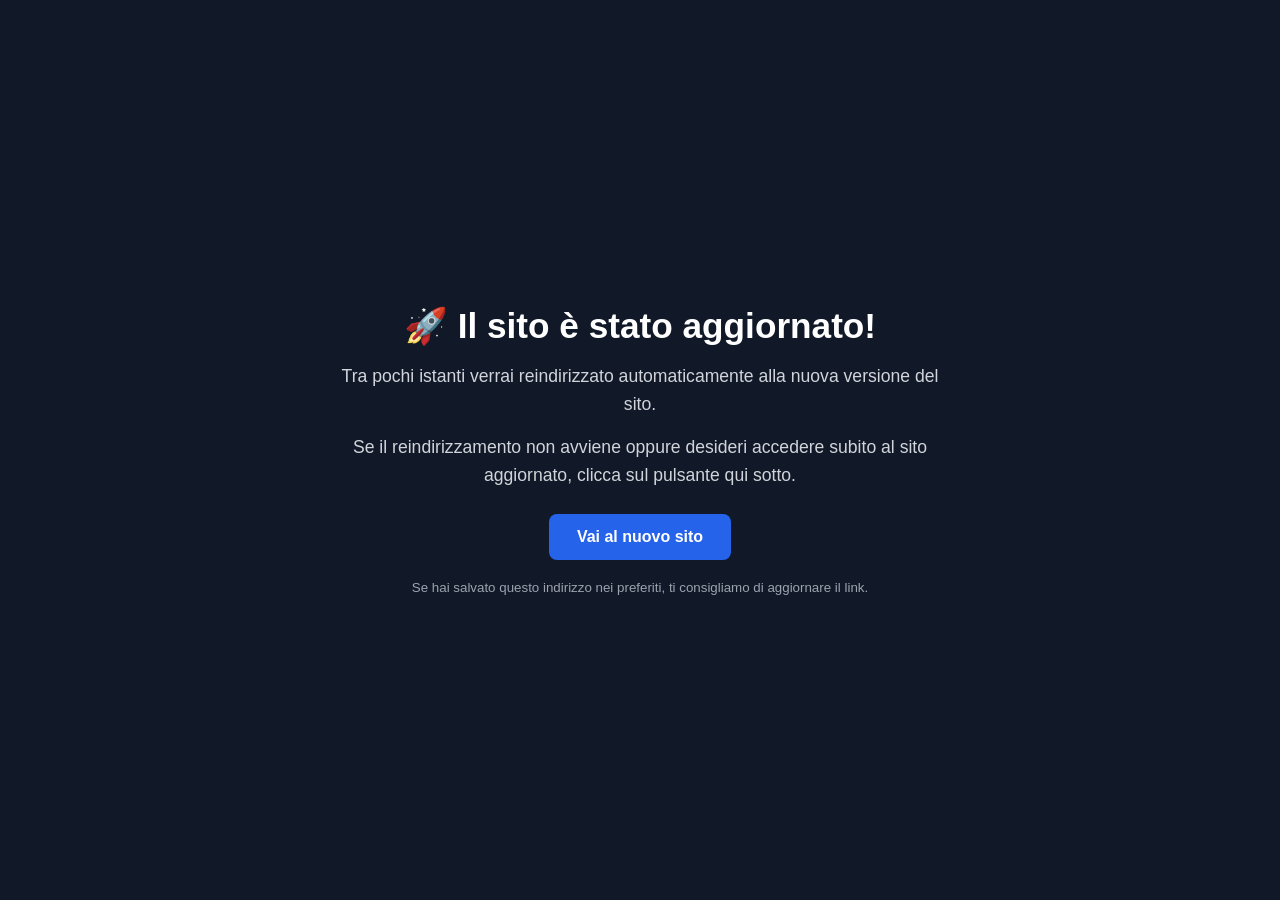
<file: index.html>
<!DOCTYPE html>
<html lang="it">
<head>
    <meta charset="UTF-8">
    <meta name="viewport" content="width=device-width, initial-scale=1.0">
    <title>Sito trasferito</title>

    <!-- Redirect automatico dopo 1 secondo -->
    <meta http-equiv="refresh" content="1; url=https://alessiodev.netlify.app/">

    <script>
        setTimeout(() => {
            window.location.replace("https://alessiodev.netlify.app/");
        }, 1000);
    </script>

    <style>
        * {
            margin: 0;
            padding: 0;
            box-sizing: border-box;
        }

        body {
            font-family: Arial, Helvetica, sans-serif;
            background: #111827;
            color: white;
            display: flex;
            justify-content: center;
            align-items: center;
            min-height: 100vh;
            text-align: center;
            padding: 20px;
        }

        .container {
            max-width: 600px;
        }

        h1 {
            font-size: 2.2rem;
            margin-bottom: 15px;
        }

        p {
            font-size: 1.1rem;
            color: #d1d5db;
            margin-bottom: 15px;
            line-height: 1.6;
        }

        a {
            display: inline-block;
            margin-top: 10px;
            padding: 14px 28px;
            background: #2563eb;
            color: white;
            text-decoration: none;
            border-radius: 8px;
            font-weight: bold;
            transition: background .2s;
        }

        a:hover {
            background: #1d4ed8;
        }

        small {
            display: block;
            margin-top: 20px;
            color: #9ca3af;
        }
    </style>
</head>
<body>

<div class="container">
    <h1>🚀 Il sito è stato aggiornato!</h1>

    <p>
        Tra pochi istanti verrai reindirizzato automaticamente alla nuova versione del sito.
    </p>

    <p>
        Se il reindirizzamento non avviene oppure desideri accedere subito al sito aggiornato,
        clicca sul pulsante qui sotto.
    </p>

    <a href="https://alessiodev.netlify.app/">
        Vai al nuovo sito
    </a>

    <small>
        Se hai salvato questo indirizzo nei preferiti, ti consigliamo di aggiornare il link.
    </small>
</div>

</body>
</html>
</file>
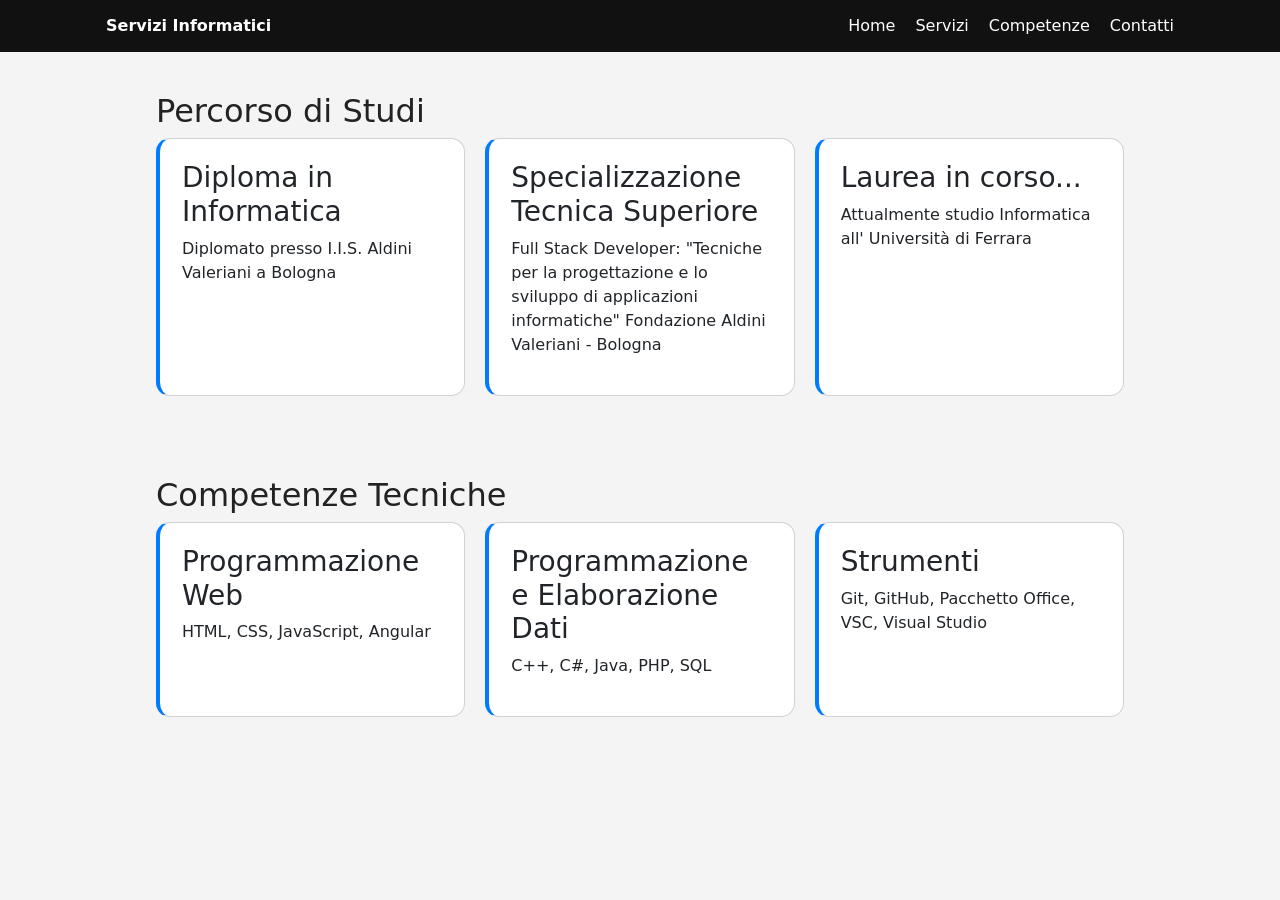
<file: conoscenze.html>
<!DOCTYPE html>
<html lang="it">
<head>
  <meta charset="UTF-8">
  <meta name="viewport" content="width=device-width, initial-scale=1">
  <title>Conoscenze | Servizi Informatici</title>

  <link rel="icon" href="img/favicon.png" type="image/png" />


  <!-- Bootstrap CSS -->
  <link href="https://cdn.jsdelivr.net/npm/bootstrap@5.3.3/dist/css/bootstrap.min.css" rel="stylesheet">

  <!-- Bootstrap Icons -->
  <link href="https://cdn.jsdelivr.net/npm/bootstrap-icons@1.10.5/font/bootstrap-icons.css" rel="stylesheet">

  <link rel="stylesheet" href="css/styles.css">
</head>

<body>

<header class="header">
  <div class="nav-container">
    <span class="logo">Servizi Informatici</span>
    <button class="menu-toggle">☰</button>
    <nav class="nav-links">
      <a href="index.html">Home</a>
      <a href="servizi.html">Servizi</a>
      <a href="conoscenze.html">Competenze</a>
      <a href="contatti.html">Contatti</a>
    </nav>
  </div>
</header>

<main>
  <section class="section">
    <h2>Percorso di Studi</h2>

    <div class="cards">
      <div class="card">
        <h3>Diploma in Informatica</h3>
        <p>Diplomato presso I.I.S. Aldini Valeriani a Bologna</p>
      </div>

      <div class="card">
        <h3>Specializzazione Tecnica Superiore</h3>
        <p>Full Stack Developer: 
"Tecniche per la progettazione e lo sviluppo di
applicazioni informatiche"
Fondazione Aldini Valeriani - Bologna
</p>
      </div>

      <div class="card">
        <h3>Laurea in corso...</h3>
        <p>Attualmente studio Informatica all' Università di Ferrara</p>
      </div>
    </div>
  </section>

  <section class="section">
    <h2>Competenze Tecniche</h2>

    <div class="cards">
      <div class="card">
        <h3>Programmazione Web</h3>
        <p>HTML, CSS, JavaScript, Angular</p>
      </div>

      <div class="card">
        <h3>Programmazione e Elaborazione Dati</h3>
        <p>C++, C#, Java, PHP, SQL</p>
      </div>

      <div class="card">
        <h3>Strumenti</h3>
        <p>Git, GitHub, Pacchetto Office, VSC, Visual Studio</p>
      </div>
    </div>
  </section>
</main>


<script src="js/main.js"></script>
</body>
</html>
</file>
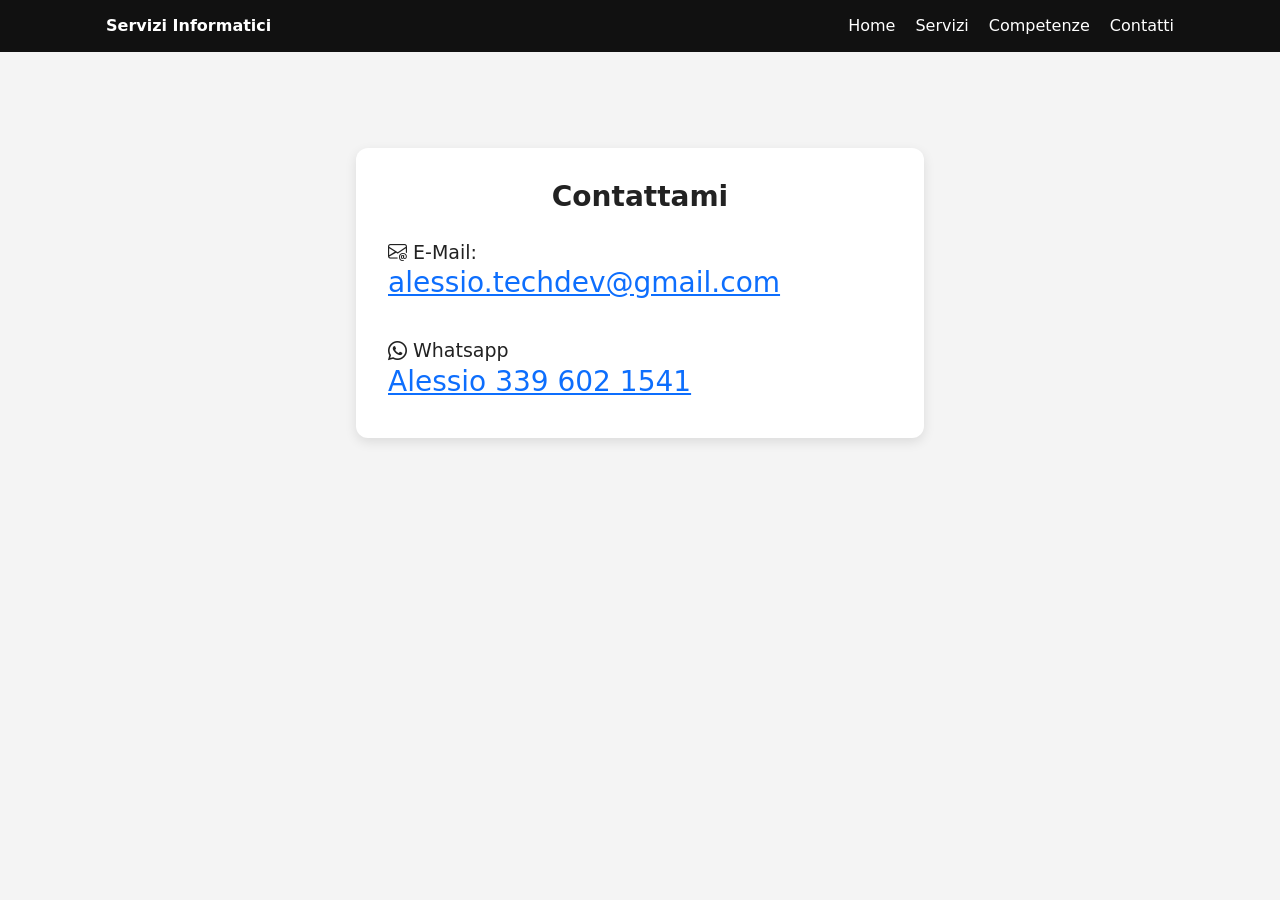
<file: contatti.html>
<!DOCTYPE html>
<html lang="it" data-bs-theme="light">
<head>
  <meta charset="UTF-8">
  <meta name="viewport" content="width=device-width, initial-scale=1.0">
  <title>Contatti | Servizi Informatici</title>

  <link rel="icon" href="img/favicon.png" type="image/png" />


  <!-- Bootstrap CDN -->
  <link href="https://cdn.jsdelivr.net/npm/bootstrap@5.3.3/dist/css/bootstrap.min.css" rel="stylesheet">
  <link href="https://cdn.jsdelivr.net/npm/bootstrap-icons@1.10.5/font/bootstrap-icons.css" rel="stylesheet">

  <link rel="stylesheet" href="css/styles.css">
</head>
<body>

<header class="header">
  <div class="nav-container">
    <span class="logo">Servizi Informatici</span>
    <button class="menu-toggle">☰</button>
    <nav class="nav-links">
      <a href="index.html">Home</a>
      <a href="servizi.html">Servizi</a>
      <a href="conoscenze.html">Competenze</a>
      <a href="contatti.html">Contatti</a>
    </nav>
  </div>
</header>

<main class="py-5">
  <div class="container contact-container">
    <div class="contact-card">
      <h2 class="contact-title">Contattami</h2>

        <section class="altricontatti">
         <i class="bi bi-envelope-at"></i> E-Mail: <h3 class="tipocontatto"> <a class="mail" href="mailto:alessio.techdev@gmail.com">alessio.techdev@gmail.com</a></h3> <br>
         <i class="bi bi-whatsapp"></i> Whatsapp <h3 class="tipocontatto"> <a href="https://wa.me/393396021541?text=Ciao,%20vorrei%20informazioni%20sui%20tuoi%20servizi" target="_blank">Alessio 339 602 1541</a></h3>

        
        </section>

    </div>
  </div>
</main>


<!-- JS Bootstrap -->
<script src="https://cdn.jsdelivr.net/npm/bootstrap@5.3.3/dist/js/bootstrap.bundle.min.js"></script>

<!-- JS EmailJS e logica contact -->
<script src="js/main.js"></script>

</body>
</html>
</file>
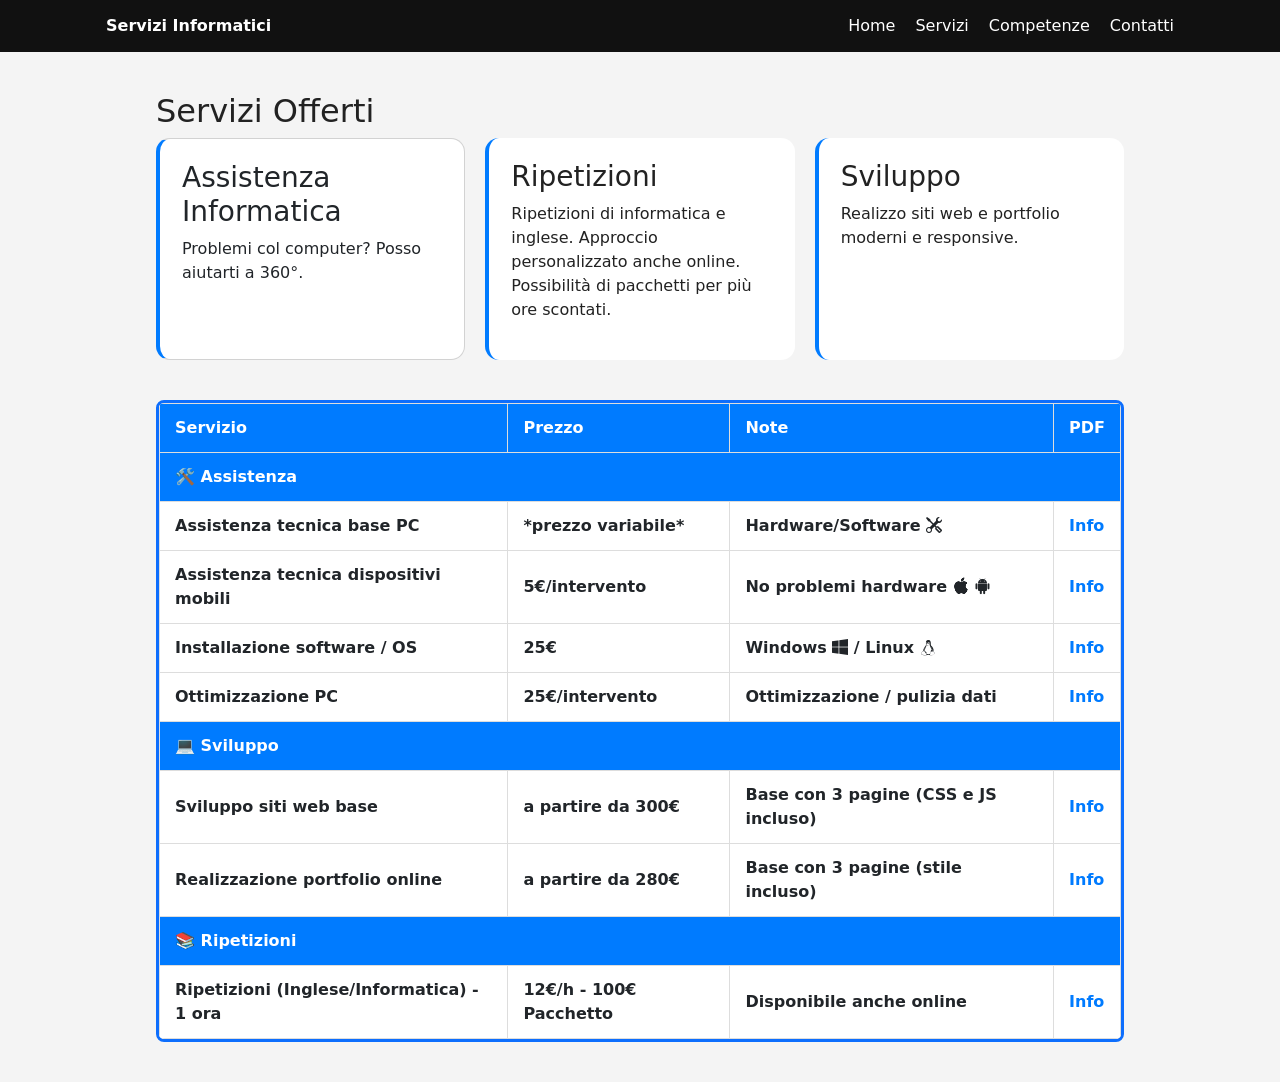
<file: servizi.html>
<!DOCTYPE html>
<html lang="it">
<head>
  <meta charset="UTF-8">
  <meta name="viewport" content="width=device-width, initial-scale=1">
  <title>Servizi | Servizi Informatici</title>

  <link rel="icon" href="img/favicon.png" type="image/png" />


  <!-- Bootstrap CSS -->
  <link href="https://cdn.jsdelivr.net/npm/bootstrap@5.3.3/dist/css/bootstrap.min.css" rel="stylesheet">

  <!-- Bootstrap Icons -->
  <link href="https://cdn.jsdelivr.net/npm/bootstrap-icons@1.10.5/font/bootstrap-icons.css" rel="stylesheet">

  <link rel="stylesheet" href="css/styles.css">
</head>

<body>

<header class="header">
  <div class="nav-container">
    <span class="logo">Servizi Informatici</span>
    <button class="menu-toggle">☰</button>
    <nav class="nav-links">
      <a href="index.html">Home</a>
      <a href="servizi.html">Servizi</a>
      <a href="conoscenze.html">Competenze</a>
      <a href="contatti.html">Contatti</a>
    </nav>
  </div>
</header>

<main>
  <section class="section">
    <h2>Servizi Offerti</h2>

    <div class="cards">
      <div class="card">
        <h3>Assistenza Informatica</h3>
        <p>Problemi col computer? Posso aiutarti a 360°.</p>
      </div>

      <div class="card2">
        <h3>Ripetizioni</h3>
        <p>Ripetizioni di informatica e inglese. Approccio personalizzato anche online. Possibilità di pacchetti per più ore scontati.</p>
      </div>

      <div class="card3">
        <h3>Sviluppo</h3>
        <p>Realizzo siti web e portfolio moderni e responsive.</p>
      </div>
    </div>

<br>

<div class="responsive-table">
  <table>
    <thead>
      <tr>
        <th>Servizio</th>
        <th>Prezzo</th>
        <th>Note</th>
        <th>PDF</th>
      </tr>
    </thead>
    <tbody>
      <!-- Assistenza -->
      <tr class="bg-assistenza">
        <th colspan="4">🛠️ Assistenza</th>
      </tr>
      <tr>
        <td>Assistenza tecnica base PC</td>
        <td>*prezzo variabile*</td>
        <td>Hardware/Software <i class="bi bi-tools"></i></td>
        <td> <a href="doc/pdf/Assistenza/DI_AssistenzaTecnicaPC.pdf" target="_blank">Info</a> </td>
      </tr>
      <tr>
        <td>Assistenza tecnica dispositivi mobili</td>
        <td>5€/intervento</td>
        <td>No problemi hardware <i class="bi bi-apple"></i> <i class="bi bi-android2"></i></td>
        <td> <a href="doc/pdf/Assistenza/DI_AssistenzaTecnicaMobile.pdf" target="_blank">Info</a> </td>
      </tr>
      <tr>
        <td>Installazione software / OS</td>
        <td>25€</td>
        <td>Windows <i class="bi bi-windows"></i> / Linux 
        <svg xmlns="http://www.w3.org/2000/svg" width="16" height="16" fill="currentColor" class="bi bi-tux" viewBox="0 0 16 16">
          <path d="M8.996 4.497c.104-.076.1-.168.186-.158s.022.102-.098.207c-.12.104-.308.243-.46.323-.291.152-.631.336-.993.336s-.647-.167-.853-.33c-.102-.082-.186-.162-.248-.221-.11-.086-.096-.207-.052-.204.075.01.087.109.134.153.064.06.144.137.241.214.195.154.454.304.778.304s.702-.19.932-.32c.13-.073.297-.204.433-.304M7.34 3.781c.055-.02.123-.031.174-.003.011.006.024.021.02.034-.012.038-.074.032-.11.05-.032.017-.057.052-.093.054-.034 0-.086-.012-.09-.046-.007-.044.058-.072.1-.089m.581-.003c.05-.028.119-.018.173.003.041.017.106.045.1.09-.004.033-.057.046-.09.045-.036-.002-.062-.037-.093-.053-.036-.019-.098-.013-.11-.051-.004-.013.008-.028.02-.034"/>
          <path fill-rule="evenodd" d="M8.446.019c2.521.003 2.38 2.66 2.364 4.093-.01.939.509 1.574 1.04 2.244.474.56 1.095 1.38 1.45 2.32.29.765.402 1.613.115 2.465a.8.8 0 0 1 .254.152l.001.002c.207.175.271.447.329.698.058.252.112.488.224.615.344.382.494.667.48.922-.015.254-.203.43-.435.57-.465.28-1.164.491-1.586 1.002-.443.527-.99.83-1.505.871a1.25 1.25 0 0 1-1.256-.716v-.001a1 1 0 0 1-.078-.21c-.67.038-1.252-.165-1.718-.128-.687.038-1.116.204-1.506.206-.151.331-.445.547-.808.63-.5.114-1.126 0-1.743-.324-.577-.306-1.31-.278-1.85-.39-.27-.057-.51-.157-.626-.384-.116-.226-.095-.538.07-.988.051-.16.012-.398-.026-.648a2.5 2.5 0 0 1-.037-.369c0-.133.022-.265.087-.386v-.002c.14-.266.368-.377.577-.451s.397-.125.53-.258c.143-.15.27-.374.443-.56q.036-.037.073-.07c-.081-.538.007-1.105.192-1.662.393-1.18 1.223-2.314 1.811-3.014.502-.713.65-1.287.701-2.016.042-.997-.705-3.974 2.112-4.2q.168-.015.321-.013m2.596 10.866-.03.016c-.223.121-.348.337-.427.656-.08.32-.107.733-.13 1.206v.001c-.023.37-.192.824-.31 1.267s-.176.862-.036 1.128v.002c.226.452.608.636 1.051.601s.947-.304 1.36-.795c.474-.576 1.218-.796 1.638-1.05.21-.126.324-.242.333-.4.009-.157-.097-.403-.425-.767-.17-.192-.217-.462-.274-.71-.056-.247-.122-.468-.26-.585l-.001-.001c-.18-.157-.356-.17-.565-.164q-.069.001-.14.005c-.239.275-.805.612-1.197.508-.359-.09-.562-.508-.587-.918m-7.204.03H3.83c-.189.002-.314.09-.44.225-.149.158-.276.382-.445.56v.002h-.002c-.183.184-.414.239-.61.31-.195.069-.353.143-.46.35v.002c-.085.155-.066.378-.029.624.038.245.096.507.018.746v.002l-.001.002c-.157.427-.155.678-.082.822.074.143.235.22.48.272.493.103 1.26.069 1.906.41.583.305 1.168.404 1.598.305.431-.098.712-.369.75-.867v-.002c.029-.292-.195-.673-.485-1.052-.29-.38-.633-.752-.795-1.09v-.002l-.61-1.11c-.21-.286-.43-.462-.68-.5a1 1 0 0 0-.106-.008M9.584 4.85c-.14.2-.386.37-.695.467-.147.048-.302.17-.495.28a1.3 1.3 0 0 1-.74.19.97.97 0 0 1-.582-.227c-.14-.113-.25-.237-.394-.322a3 3 0 0 1-.192-.126c-.063 1.179-.85 2.658-1.226 3.511a5.4 5.4 0 0 0-.43 1.917c-.68-.906-.184-2.066.081-2.568.297-.55.343-.701.27-.649-.266.436-.685 1.13-.848 1.844-.085.372-.1.749.01 1.097.11.349.345.67.766.931.573.351.963.703 1.193 1.015s.302.584.23.777a.4.4 0 0 1-.212.22.7.7 0 0 1-.307.056l.184.235c.094.124.186.249.266.375 1.179.805 2.567.496 3.568-.218.1-.342.197-.664.212-.903.024-.474.05-.896.136-1.245s.244-.634.53-.791a1 1 0 0 1 .138-.061q.005-.045.013-.087c.082-.546.569-.572 1.18-.303.588.266.81.499.71.814h.13c.122-.398-.133-.69-.822-1.025l-.137-.06a2.35 2.35 0 0 0-.012-1.113c-.188-.79-.704-1.49-1.098-1.838-.072-.003-.065.06.081.203.363.333 1.156 1.532.727 2.644a1.2 1.2 0 0 0-.342-.043c-.164-.907-.543-1.66-.735-2.014-.359-.668-.918-2.036-1.158-2.983M7.72 3.503a1 1 0 0 0-.312.053c-.268.093-.447.286-.559.391-.022.021-.05.04-.119.091s-.172.126-.321.238q-.198.151-.13.38c.046.15.192.325.459.476.166.098.28.23.41.334a1 1 0 0 0 .215.133.9.9 0 0 0 .298.066c.282.017.49-.068.673-.173s.34-.233.518-.29c.365-.115.627-.345.709-.564a.37.37 0 0 0-.01-.309c-.048-.096-.148-.187-.318-.257h-.001c-.354-.151-.507-.162-.705-.29-.321-.207-.587-.28-.807-.279m-.89-1.122h-.025a.4.4 0 0 0-.278.135.76.76 0 0 0-.191.334 1.2 1.2 0 0 0-.051.445v.001c.01.162.041.299.102.436.05.116.109.204.183.274l.089-.065.117-.09-.023-.018a.4.4 0 0 1-.11-.161.7.7 0 0 1-.054-.22v-.01a.7.7 0 0 1 .014-.234.4.4 0 0 1 .08-.179q.056-.069.126-.073h.013a.18.18 0 0 1 .123.05c.045.04.08.09.11.162a.7.7 0 0 1 .054.22v.01a.7.7 0 0 1-.002.17 1.1 1.1 0 0 1 .317-.143 1.3 1.3 0 0 0 .002-.194V3.23a1.2 1.2 0 0 0-.102-.437.8.8 0 0 0-.227-.31.4.4 0 0 0-.268-.102m1.95-.155a.63.63 0 0 0-.394.14.9.9 0 0 0-.287.376 1.2 1.2 0 0 0-.1.51v.015q0 .079.01.152c.114.027.278.074.406.138a1 1 0 0 1-.011-.172.8.8 0 0 1 .058-.278.5.5 0 0 1 .139-.2.26.26 0 0 1 .182-.069.26.26 0 0 1 .178.081c.055.054.094.12.124.21.029.086.042.17.04.27l-.002.012a.8.8 0 0 1-.057.277c-.024.059-.089.106-.122.145.046.016.09.03.146.052a5 5 0 0 1 .248.102 1.2 1.2 0 0 0 .244-.763 1.2 1.2 0 0 0-.11-.495.9.9 0 0 0-.294-.37.64.64 0 0 0-.39-.133z"/>
        </svg>
        
        </td>
        <td> <a href="doc/pdf/Assistenza/DI_InstallazioneSWOS.pdf" target="_blank">Info</a> </td>
      </tr>
      <tr>
        <td>Ottimizzazione PC</td>
        <td>25€/intervento</td>
        <td>Ottimizzazione / pulizia dati</td>
        <td> <a href="doc/pdf/Assistenza/DI_OttimizzazionePC.pdf" target="_blank">Info</a> </td>
      </tr>

      <!-- Sviluppo -->
      <tr class="bg-sviluppo">
        <th colspan="4">💻 Sviluppo</th>
      </tr>
      <tr>
        <td>Sviluppo siti web base</td>
        <td>a partire da 300€</td>
        <td>Base con 3 pagine (CSS e JS incluso)</td>
        <td> <a href="doc/pdf/Sviluppo/DI_PaginaWeb.pdf" target="_blank">Info</a> </td>
      </tr>
      <tr>
        <td>Realizzazione portfolio online</td>
        <td>a partire da 280€</td>
        <td>Base con 3 pagine (stile incluso)</td>
        <td> <a href="doc/pdf/Sviluppo/DI_Portfolio.pdf" target="_blank">Info</a> </td>
      </tr>

      <!-- Ripetizioni -->
      <tr class="bg-ripetizioni">
        <th colspan="4">📚 Ripetizioni</th>
      </tr>
      <tr>
        <td>Ripetizioni (Inglese/Informatica) - 1 ora</td>
        <td>12€/h - 100€ Pacchetto</td>
        <td>Disponibile anche online</td>
        <td> <a href="doc/pdf/Ripetizioni/DI_Ripetizioni.pdf" target="_blank">Info</a> </td>
      </tr>
    </tbody>
  </table>
</div>


  </section>
</main>


<script src="js/main.js"></script>
</body>
</html>
</file>
<file: css/styles.css>
* { box-sizing: border-box; }

body {
  margin: 0;
  font-family: system-ui, sans-serif;
  background: #f4f4f4;
  color: #222;
}

/* NAVBAR */
.header { background: #111; }
.nav-container {
  max-width: 1100px;
  margin: auto;
  padding: 14px 16px;
  display: flex;
  flex-wrap: wrap;
  justify-content: space-between;
  align-items: center;
}
.logo { color: white; font-weight: 600; }
.menu-toggle { background: none; border: none; color: white; font-size: 1.6rem; cursor: pointer; }

/* NAV LINKS */
.nav-links {
  width: 100%;
  display: flex;
  flex-direction: column;
  max-height: 0;
  overflow: hidden;
  transition: max-height 0.35s ease-in-out;
}
.nav-links a {
  color: white;
  text-decoration: none;
  padding: 10px 0;
  border-top: 1px solid #333;
  opacity: 0;
  transform: translateY(-10px);
  transition: opacity 0.3s ease, transform 0.3s ease;
}
.nav-links.active {
  max-height: 500px;
}
.nav-links.active a {
  opacity: 1;
  transform: translateY(0);
}
.nav-links.active a:nth-child(1) { transition-delay: 0.05s; }
.nav-links.active a:nth-child(2) { transition-delay: 0.1s; }
.nav-links.active a:nth-child(3) { transition-delay: 0.15s; }
.nav-links.active a:nth-child(4) { transition-delay: 0.2s; }

.altricontatti {
  font-size: 19px;
}

.oppure{
  font-size: 19px;
}


/* Container principale per hero e hero2 */
.hero-container {
  display: flex;
  min-height: 100vh;
  flex-direction: row; /* due colonne su desktop */
}

/* Sezioni hero */
.hero, .hero2 {
  flex: 1; /* entrambe prendono metà schermo */
  display: flex;
  flex-direction: column;
  justify-content: center; /* centra verticalmente */
  align-items: center; /* centra orizzontalmente */
  text-align: center;
  padding: 2rem;
  min-height: 100vh;
}

.hero {
  background-color: #e0f0ff;
}

.hero2 {
  background-color: #cce0ff;
}

/* Titoli e testi */
.hero h1, .hero2 h1 {
  font-size: 2.5rem;
  margin-bottom: 1rem;
}

.hero p, .hero2 p {
  font-size: 1.2rem;
  margin-bottom: 1.5rem;
}


/* Responsive: mobile e tablet */
@media (max-width: 992px) {
  .hero-container {
    flex-direction: column; /* diventa colonna singola su tablet e mobile */
  }

  .hero, .hero2 {
    min-height: 50vh; /* ciascuna prende metà dello schermo verticale */
  }

  .hero h1, .hero2 h1 {
    font-size: 2rem;
  }

  .hero p, .hero2 p {
    font-size: 1rem;
  }
}


.btn { display: inline-block; background: white; color: #007bff; padding: 10px 18px; border-radius: 6px; text-decoration: none; font-weight: 600; }

/* SECTION */
.section { max-width: 1000px; margin: auto; padding: 40px 16px; }

/* CARDS */
.cards { display: grid; gap: 20px; }
.card {
  background: white;
  padding: 22px;
  border-radius: 14px;
  border-left: 4px solid #007bff;
  transition: transform .3s ease, box-shadow .3s ease;
}
.card:hover { transform: translateY(-6px); box-shadow: 0 12px 25px rgba(0,0,0,.12); }

.cards2 { display: grid; gap: 20px; }
.card2 {
  background: white;
  padding: 22px;
  border-radius: 14px;
  border-left: 4px solid #007bff;
  transition: transform .3s ease, box-shadow .3s ease;
}
.card2:hover { transform: translateY(-6px); box-shadow: 0 12px 25px rgba(0,0,0,.12); }

.cards3 { display: grid; gap: 20px; }
.card3 {
  background: white;
  padding: 22px;
  border-radius: 14px;
  border-left: 4px solid #007bff;
  transition: transform .3s ease, box-shadow .3s ease;
}
.card3:hover { transform: translateY(-6px); box-shadow: 0 12px 25px rgba(0,0,0,.12); }

/* TABELLA */
.table-wrapper { margin-top: 40px; overflow-x: auto; }
table { width: 100%; border-collapse: collapse; background: white; }
th, td { padding: 12px; border: 1px solid #ddd; text-align: left; }
th { background: #007bff; color: white; }
.assistenza td { background: #cce5ff; }
.ripetizioni td { background: #d4edda; }
.sviluppo td { background: #ffe5b4; }
table a { text-decoration: none; color: #007bff; }

/* FOOTER */
footer { background: #111; color: white; text-align: center; padding: 16px; }

/* DESKTOP */
@media (min-width: 768px) {
  .menu-toggle { display: none; }
  .nav-links { display: flex; flex-direction: row; width: auto; gap: 20px; max-height: none; }
  .nav-links a { border: none; padding: 0; opacity: 1; transform: none; transition: none; }
  .cards { grid-template-columns: repeat(3, 1fr); }
}

.responsive-table {
  overflow-x: auto;
  margin-top: 1rem;
  border-radius: 8px;
  border: 3px solid var(--bs-primary);
  background-color: var(--bs-card-bg);
}

table {
  width: 100%;
  border-collapse: collapse;
  min-width: 600px;
  color: var(--bs-body-color);
}

thead tr {
  background: var(--bs-primary);
  color: white;
}

th, td {
  padding: 12px 15px;
  text-align: left;
  border-bottom: 1px solid #ddd;
  font-weight: bold;
}

.bg-assistenza { background-color: #198754; color: white; }
.bg-sviluppo { background-color: #ff3300; color: white; }
.bg-ripetizioni { background-color: #0d6efd; color: white; }

.responsive-table table tbody tr:hover {
  background-color: rgba(77, 163, 255, 0.15); /* effetto hover */
  transition: background-color 0.3s ease;
}

@media (max-width: 576px) {
  th, td {
    padding: 10px;
    font-size: 0.9rem;
  }
}


/* Contenitore principale */
.contact-container {
  max-width: 600px;
  margin: 2rem auto;
  padding: 1rem;
}

/* Card del contact */
.contact-card {
  background-color: var(--bs-card-bg, #ffffff);
  padding: 2rem;
  border-radius: 12px;
  box-shadow: 0 4px 12px rgba(0,0,0,0.1);
  transition: transform 0.3s ease, box-shadow 0.3s ease;
}


/* Titolo */
.contact-title {
  text-align: center;
  font-size: 1.75rem;
  font-weight: bold;
  margin-bottom: 1.5rem;
}

/* Label e input */
.contact-card label {
  font-weight: 500;
  margin-top: 0.5rem;
}

.contact-card input,
.contact-card textarea {
  width: 100%;
  padding: 0.6rem 0.8rem;
  margin-top: 0.25rem;
  margin-bottom: 1rem;
  border-radius: 6px;
  border: 1px solid #ccc;
  font-size: 1rem;
  transition: border-color 0.2s;
}

.contact-card input:focus,
.contact-card textarea:focus {
  outline: none;
  border-color: #4da3ff;
  box-shadow: 0 0 5px rgba(77, 163, 255, 0.3);
}
</file>
